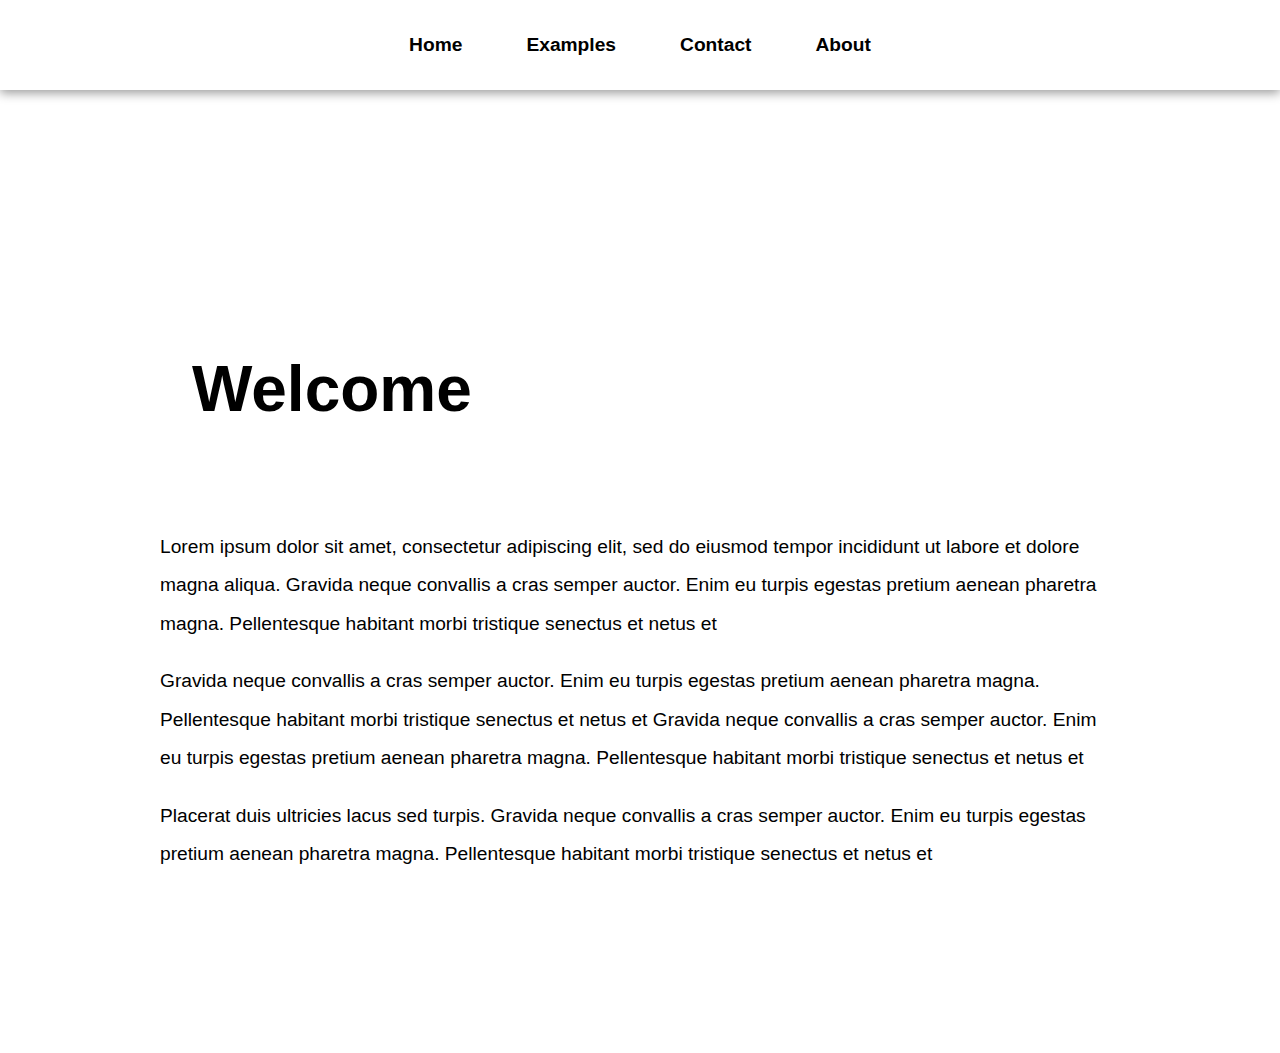
<file: Week 8 HTML, CSS, JavaScript/homepage/index.html>
<!DOCTYPE html>

<html lang="en">

<head>
  <link href="https://cdn.jsdelivr.net/npm/bootstrap@5.2.3/dist/css/bootstrap.min.css" rel="stylesheet"
    integrity="sha384-rbsA2VBKQhggwzxH7pPCaAqO46MgnOM80zW1RWuH61DGLwZJEdK2Kadq2F9CUG65" crossorigin="anonymous">
  <script src="https://cdn.jsdelivr.net/npm/bootstrap@5.2.3/dist/js/bootstrap.bundle.min.js"
    integrity="sha384-kenU1KFdBIe4zVF0s0G1M5b4hcpxyD9F7jL+jjXkk+Q2h455rYXK/7HAuoJl+0I4"
    crossorigin="anonymous"></script>
  <link href="styles.css" rel="stylesheet">
  <title>My Webpage</title>
</head>

<body>
  <header>
    <nav class="nav">
      <a href="index.html" class="navLinks">Home</a>
      <a href="examples.html" class="navLinks">Examples</a>
      <a href="contact.html" class="navLinks">Contact</a>
      <a href="about.html" class="navLinks">About</a>
    </nav>
  </header>
  <main class="main">
    <div class="indexContent">
      <h1 class="headerIndex">Welcome</h1>
      <p class="paragraph">Lorem ipsum dolor sit amet, consectetur adipiscing elit, sed do eiusmod tempor incididunt ut
        labore et dolore
        magna aliqua. Gravida neque convallis a cras semper auctor. Enim eu turpis egestas pretium aenean pharetra
        magna.
        Pellentesque habitant morbi tristique senectus et netus et</p>
      <p class="paragraph">Gravida neque convallis a cras semper auctor. Enim eu turpis egestas pretium aenean pharetra
        magna.
        Pellentesque habitant morbi tristique senectus et netus et Gravida neque convallis a cras semper auctor. Enim eu
        turpis egestas pretium aenean pharetra magna.
        Pellentesque habitant morbi tristique senectus et netus et</p>
      <p class="paragraph">Placerat duis ultricies lacus sed turpis. Gravida neque convallis a cras semper auctor. Enim
        eu turpis egestas
        pretium aenean pharetra magna.
        Pellentesque habitant morbi tristique senectus et netus et</p>
    </div>
  </main>
  <footer class="footer"></footer>
</body>

<script src="script.js"></script>

</html>
</file>
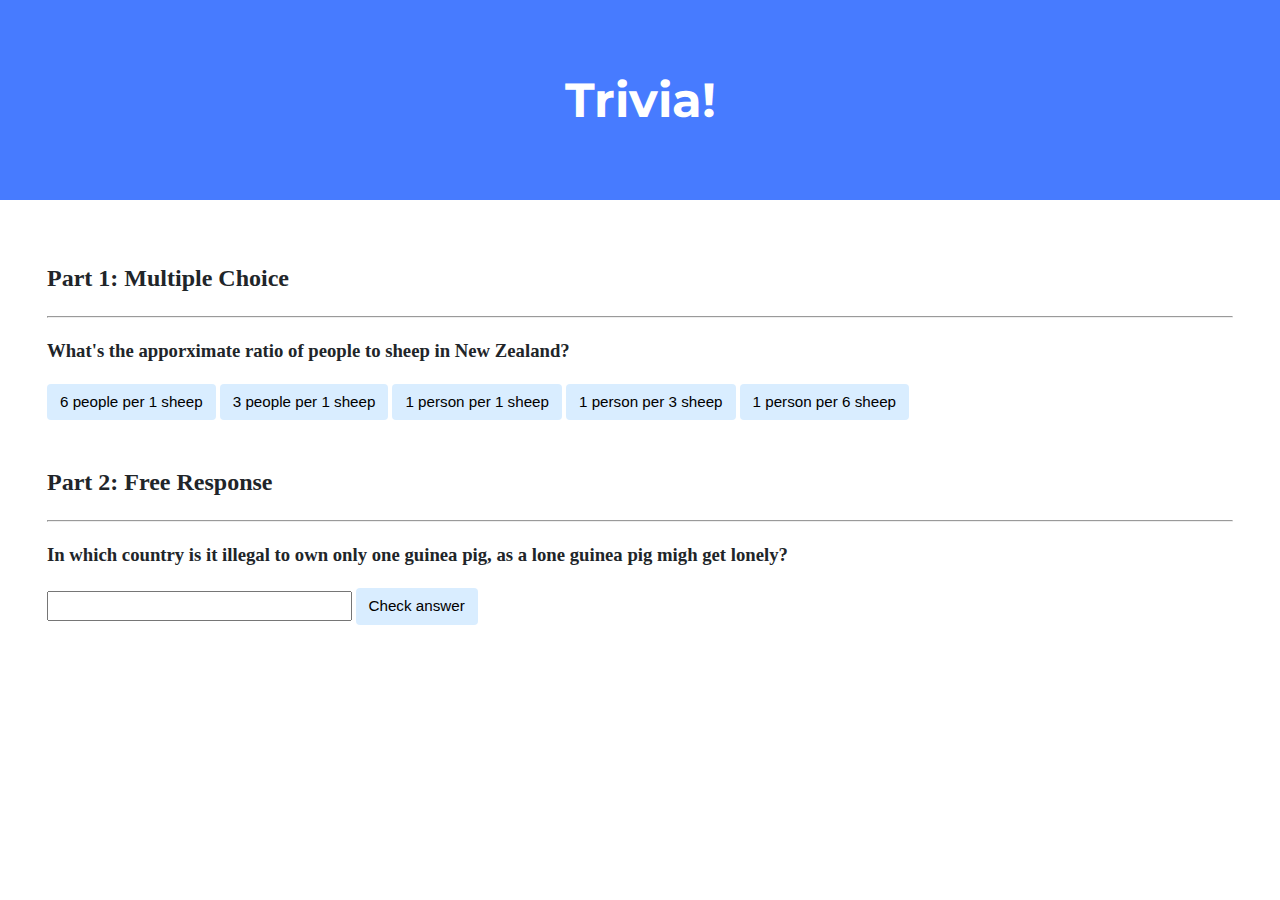
<file: Week 8 HTML, CSS, JavaScript/trivia/index.html>
<!DOCTYPE html>

<html lang="en">
    <head>
        <link href="https://fonts.googleapis.com/css2?family=Montserrat:wght@500&display=swap" rel="stylesheet">
        <link href="styles.css" rel="stylesheet">
        <title>Trivia!</title>
    </head>
    <body>
        <div class="header">
            <h1>Trivia!</h1>
        </div>

        <div class="container">
            <div class="section">
                <h2>Part 1: Multiple Choice </h2>
                <hr>
                <div>
                    <h3>What's the apporximate ratio of people to sheep in New Zealand?</h3>
                    <button type="button" class="answerButton">6 people per 1 sheep</button>
                    <button type="button" class="answerButton">3 people per 1 sheep</button>
                    <button type="button" class="answerButton">1 person per 1 sheep</button>
                    <button type="button" class="answerButton">1 person per 3 sheep</button>
                    <button type="button" class="answerButton">1 person per 6 sheep</button>
                </div>
                <!-- TODO: Add multiple choice question here -->
            </div>

            <div class="section">
                <h2>Part 2: Free Response</h2>
                <hr>
                <div>
                    <h3>In which country is it illegal to own only one guinea pig, as a lone guinea pig migh get lonely?</h3>
                    <input type="text" class="input">
                    <button type="button" class="submitButton">Check answer</button>
                </div>
                <!-- TODO: Add free response question here -->
            </div>
        </div>
    </body>
    <script src="script.js"></script>
</html>
</file>
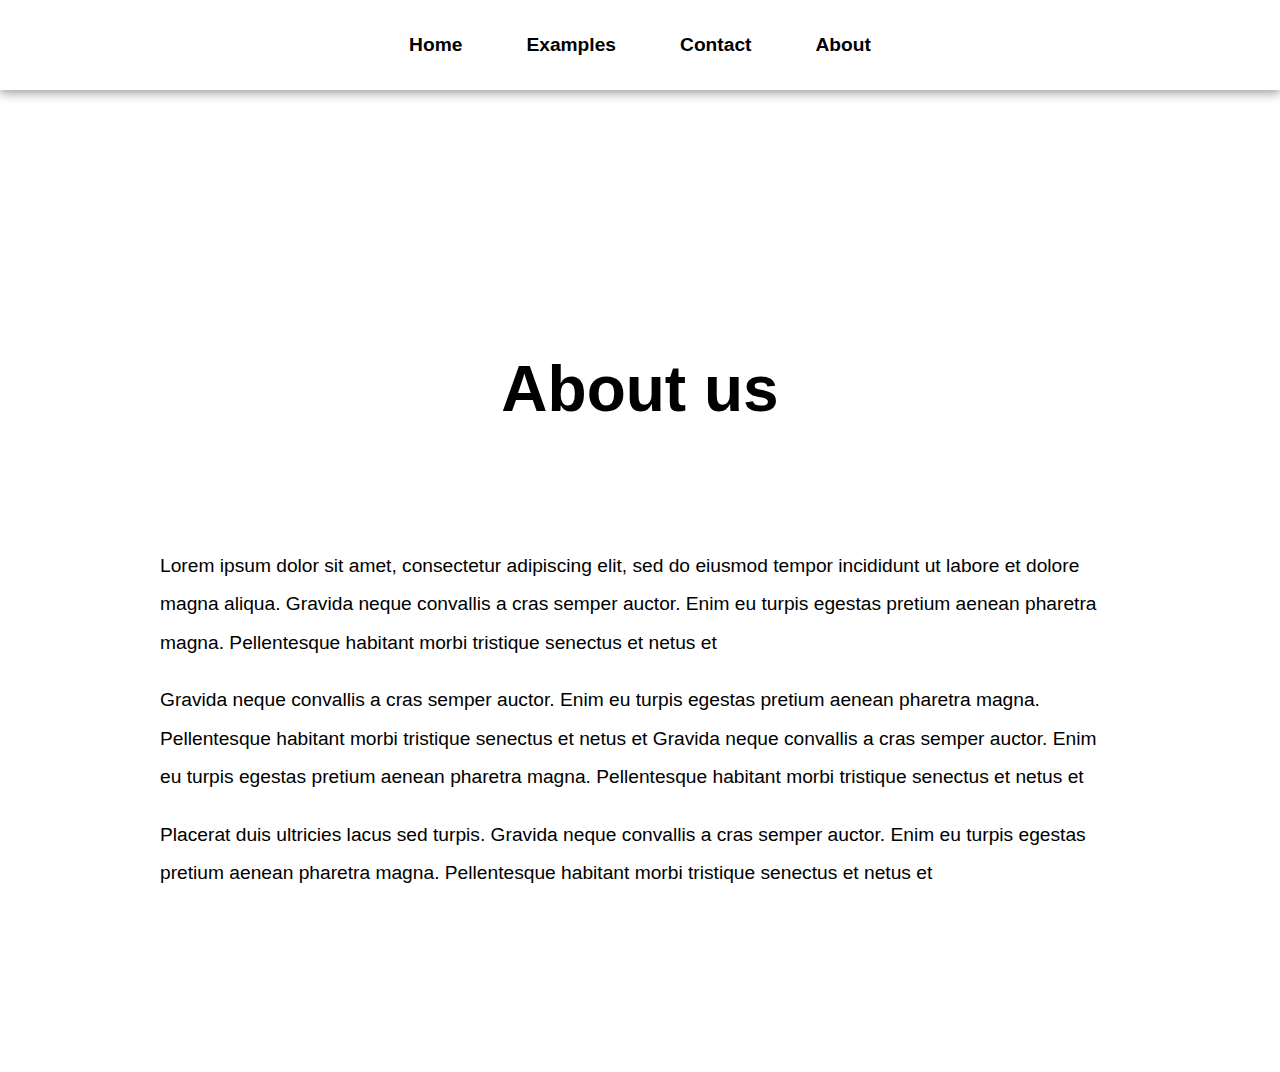
<file: Week 8 HTML, CSS, JavaScript/homepage/about.html>
<!DOCTYPE html>

<html lang="en">

<head>
  <link href="https://cdn.jsdelivr.net/npm/bootstrap@5.2.3/dist/css/bootstrap.min.css" rel="stylesheet"
    integrity="sha384-rbsA2VBKQhggwzxH7pPCaAqO46MgnOM80zW1RWuH61DGLwZJEdK2Kadq2F9CUG65" crossorigin="anonymous">
  <script src="https://cdn.jsdelivr.net/npm/bootstrap@5.2.3/dist/js/bootstrap.bundle.min.js"
    integrity="sha384-kenU1KFdBIe4zVF0s0G1M5b4hcpxyD9F7jL+jjXkk+Q2h455rYXK/7HAuoJl+0I4"
    crossorigin="anonymous"></script>
  <link href="styles.css" rel="stylesheet">
  <title>My Webpage</title>
</head>

<body>
  <header>
    <nav class="nav">
      <a href="index.html" class="navLinks">Home</a>
      <a href="examples.html" class="navLinks">Examples</a>
      <a href="contact.html" class="navLinks">Contact</a>
      <a href="about.html" class="navLinks">About</a>
    </nav>
    <main class="main">
      <h1 class="headerIndex">About us</h1>
      <div class="aboutContent">
        <p class="paragraph">Lorem ipsum dolor sit amet, consectetur adipiscing elit, sed do eiusmod tempor incididunt
          ut
          labore et dolore
          magna aliqua. Gravida neque convallis a cras semper auctor. Enim eu turpis egestas pretium aenean pharetra
          magna.
          Pellentesque habitant morbi tristique senectus et netus et</p>
        <p class="paragraph">Gravida neque convallis a cras semper auctor. Enim eu turpis egestas pretium aenean
          pharetra
          magna.
          Pellentesque habitant morbi tristique senectus et netus et Gravida neque convallis a cras semper auctor. Enim
          eu
          turpis egestas pretium aenean pharetra magna.
          Pellentesque habitant morbi tristique senectus et netus et</p>
        <p class="paragraph">Placerat duis ultricies lacus sed turpis. Gravida neque convallis a cras semper auctor.
          Enim
          eu turpis egestas
          pretium aenean pharetra magna.
          Pellentesque habitant morbi tristique senectus et netus et</p>
      </div>
    </main>
    <footer class="footer"></footer>
</body>

<script src="script.js"></script>

</html>
</file>
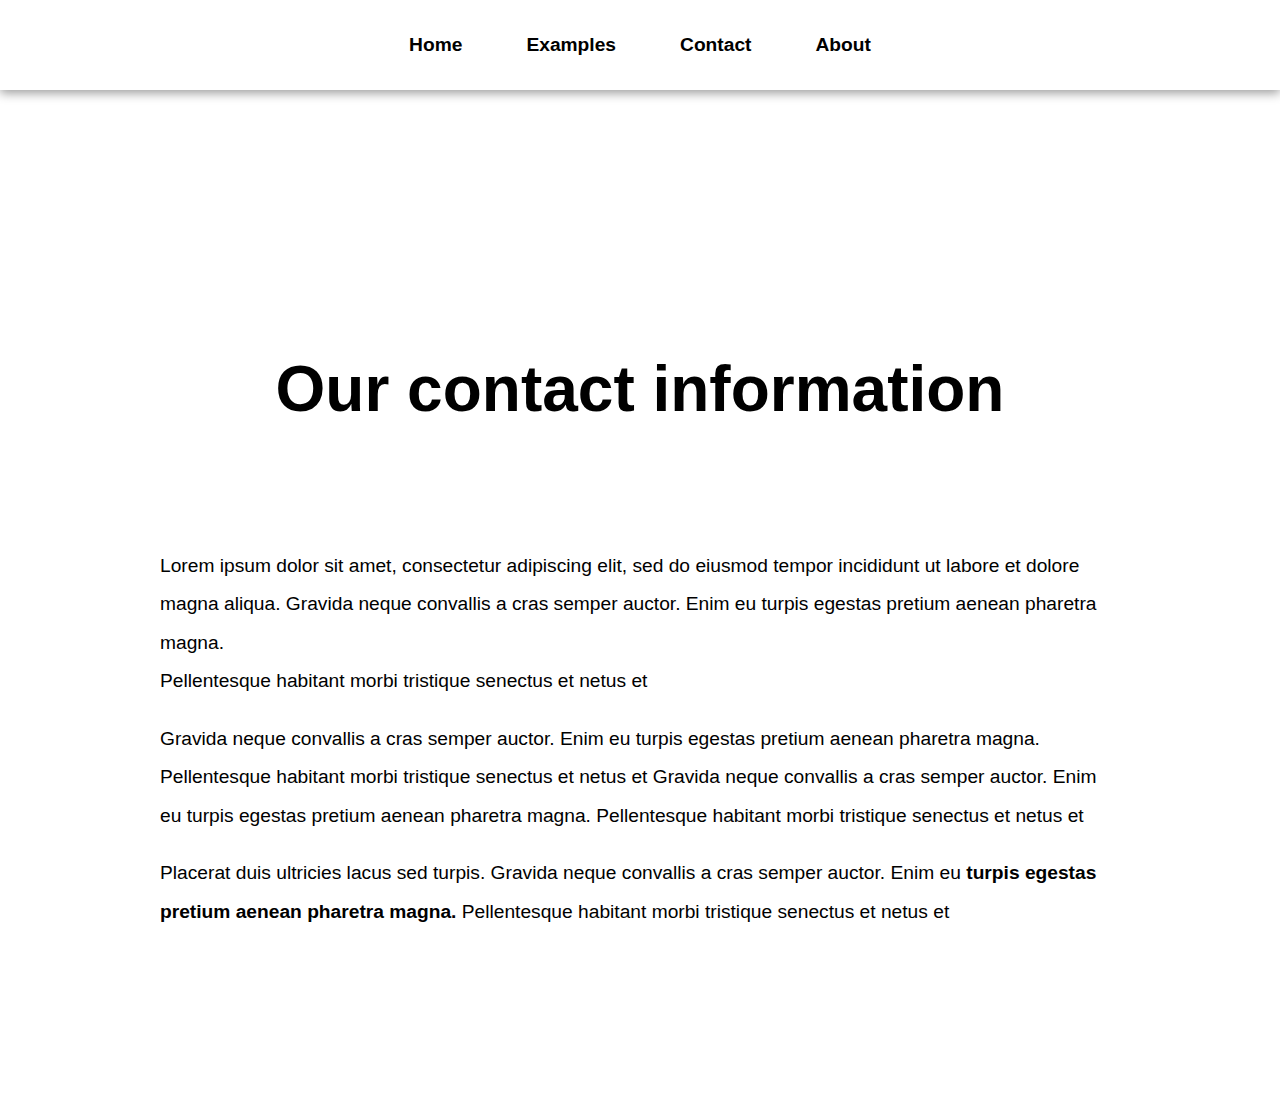
<file: Week 8 HTML, CSS, JavaScript/homepage/contact.html>
<!DOCTYPE html>

<html lang="en">

<head>
  <link href="https://cdn.jsdelivr.net/npm/bootstrap@5.2.3/dist/css/bootstrap.min.css" rel="stylesheet"
    integrity="sha384-rbsA2VBKQhggwzxH7pPCaAqO46MgnOM80zW1RWuH61DGLwZJEdK2Kadq2F9CUG65" crossorigin="anonymous">
  <script src="https://cdn.jsdelivr.net/npm/bootstrap@5.2.3/dist/js/bootstrap.bundle.min.js"
    integrity="sha384-kenU1KFdBIe4zVF0s0G1M5b4hcpxyD9F7jL+jjXkk+Q2h455rYXK/7HAuoJl+0I4"
    crossorigin="anonymous"></script>
  <link href="styles.css" rel="stylesheet">
  <title>My Webpage</title>
</head>

<body>
  <header>
    <nav class="nav">
      <a href="index.html" class="navLinks">Home</a>
      <a href="examples.html" class="navLinks">Examples</a>
      <a href="contact.html" class="navLinks">Contact</a>
      <a href="about.html" class="navLinks">About</a>
    </nav>
    <main class="main">
      <h1 class="headerIndex">Our contact information</h1>
      <div class="contactContent">
        <p class="paragraph">Lorem ipsum dolor sit amet, consectetur adipiscing elit, sed do eiusmod tempor incididunt
          ut
          labore et dolore
          magna aliqua. Gravida neque convallis a cras semper auctor. Enim eu turpis egestas pretium aenean pharetra
          magna.
          <br />
          Pellentesque habitant morbi tristique senectus et netus et
        </p>
        <p class="paragraph">Gravida neque convallis a cras semper auctor. Enim eu turpis egestas pretium aenean
          pharetra
          magna.
          Pellentesque habitant morbi tristique senectus et netus et Gravida neque convallis a cras semper auctor. Enim
          eu
          turpis egestas pretium aenean pharetra magna.
          Pellentesque habitant morbi tristique senectus et netus et</p>
        <p class="paragraph">Placerat duis ultricies lacus sed turpis. Gravida neque convallis a cras semper auctor.
          Enim
          eu <strong>turpis egestas
            pretium aenean pharetra magna.</strong>
          Pellentesque habitant morbi tristique senectus et netus et</p>
      </div>
    </main>
    <footer class="footer"></footer>
</body>

<script src="script.js"></script>

</html>
</file>
<file: Week 8 HTML, CSS, JavaScript/homepage/styles.css>
/* by using border-box sizing to account for borders of any elemnts */
html {
  box-sizing: border-box;
}

/* all elements will inherit the same box-sizing */
*, *:before, *:after {
  box-sizing: inherit;
}

body {
  font-family: --apple-system, BlinkMacSystemFont, 'Segoe UI', Roboto, Oxygen, Ubuntu, Cantarell, 'Open Sans', 'Helvetica Neue', sans-serif;
  padding: 0;
  margin: 0;
  line-height: 2;
}

.nav {
  display: flex;
  flex-direction: row;
  align-items: center;
  justify-content: center;
  font-size: larger;
  font-weight: bold;
  height: 10vh;
  width: 100vw;
  box-shadow: 0 3px 10px rgb(0 0 0 / 0.4);
}

.navLinks {
  padding: 2rem;
  text-decoration: none;
  color: black;
}

.navLinks:hover {
  color: saddlebrown;
}

.main {
  display: flex;
  flex-direction: column;
  align-items: center;
  justify-content: center;
  padding: 10rem;
  margin: 0 auto;
}

.headerIndex {
  padding: 2rem;
  font-size: 4rem;
  font-weight: bolder;
}

.paragraph {
  font-size: 1.2rem;
}

.examplesContent {
  display: grid;
  grid-template-columns: repeat(2, 1fr);
  gap: 50px;
  grid-auto-rows: minmax(100px, auto);
}

.indexContent {
  opacity: 0;
}

.exampleImages {
  width: 400px;
  height: 400px;
  object-fit: cover;
  transition: 5s;
}

.fadeIn {
  opacity: 1;
  transition: 2s;
}

.slideIn {
  transform: translateX(-3000px);
}
</file>
<file: Week 8 HTML, CSS, JavaScript/trivia/styles.css>
body {
    background-color: #fff;
    color: #212529;
    font-size: 1rem;
    font-weight: 400;
    line-height: 1.5;
    margin: 0;
    text-align: left;
}

.container {
    margin-left: auto;
    margin-right: auto;
    padding-left: 15px;
    padding-right: 15px;
}

.header {
    background-color: #477bff;
    color: #fff;
    margin-bottom: 2rem;
    padding: 2rem 1rem;
    text-align: center;
}

.section {
    padding: 0.5rem 2rem 1rem 2rem;
}

.section:hover {
    background-color: #f5f5f5;
    transition: color 2s ease-in-out, background-color 0.15s ease-in-out;
}

h1 {
    font-family: 'Montserrat', sans-serif;
    font-size: 48px;
}

button, input[type="submit"] {
    background-color: #d9edff;
    border: 1px solid transparent;
    border-radius: 0.25rem;
    font-size: 0.95rem;
    font-weight: 400;
    line-height: 1.5;
    padding: 0.375rem 0.75rem;
    text-align: center;
    transition: color 0.15s ease-in-out, background-color 0.15s ease-in-out, border-color 0.15s ease-in-out, box-shadow 0.15s ease-in-out;
    vertical-align: middle;
    cursor: pointer;
}


input[type="text"] {
    line-height: 1.8;
    width: 25%;
}

input[type="text"]:hover {
    background-color: #f5f5f5;
    transition: color 2s ease-in-out, background-color 0.15s ease-in-out;
}

.correctAnswerColor
{
    background-color: green;
}  

.incorrectAnswerColor
{
    background-color: red;
}
</file>
